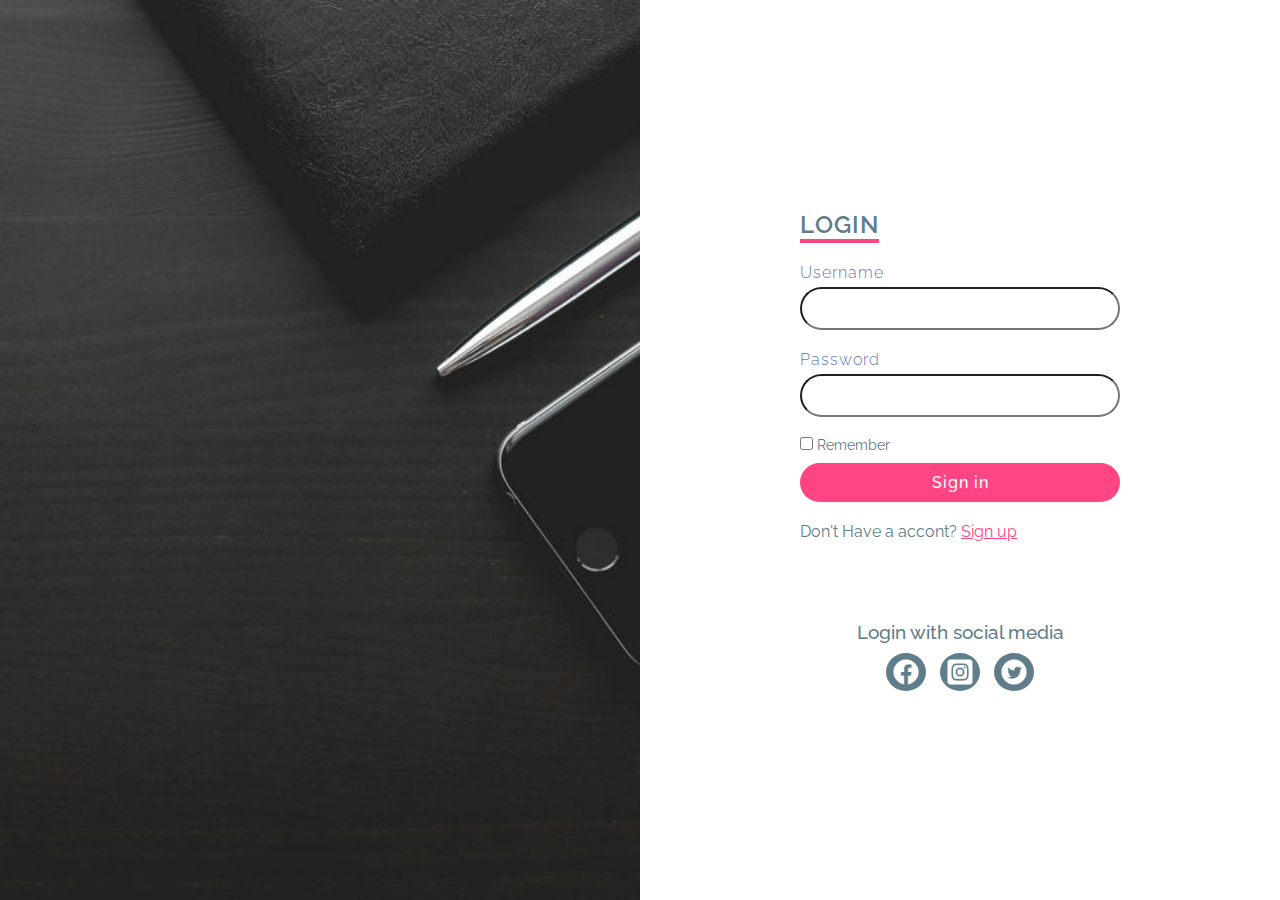
<file: logform.html>
<!DOCTYPE html>
<html lang="en">
<head>
    <meta charset="UTF-8">
    <meta http-equiv="X-UA-Compatible" content="IE=edge">
    <meta name="viewport" content="width=device-width, initial-scale=1.0">
    <title>Full screen log in form </title>
    <link href="./styles/style.css" type="text/css" rel="stylesheet"/>
</head>
<body>
    <section>
        <div class="imgBx"> 
            <img src="./img/nice.jpg"/>          
        </div>
        <div class="contentBx">
            <div class="formBx">
                <h2>Login</h2>
                <form>
                    <div class="inputBx">
                        <span>Username</span>
                        <input type="text" name=""/>
                    </div>
                    <div class="inputBx">
                        <span>Password</span>
                        <input type="text" name=""/>
                    </div>
                    <div class="remember">
                        <label><input type="checkbox" name=""/> Remember</label>
                    </div>
                    <div class="inputBx">
                        <input type="submit" value="Sign in" name=""/>
                    </div>
                    <div class="inputBx">
                        <p>
                            Don't Have a accont? <a href="#">Sign up</a>
                        </p>
                    </div>
                </form>  
                <h3>Login with social media</h3> 
                   <ul class="sci">
                       <li><img width="50px" src="./img/facebook.png"/></li>
                       <li><img width="50px" src="./img/instagram.png"/></li>
                       <li><img width="50px" src="./img/twitter.png"/></li>
                   </ul>        
            </div>
        </div>
    </section>
</body>
</html>
</file>
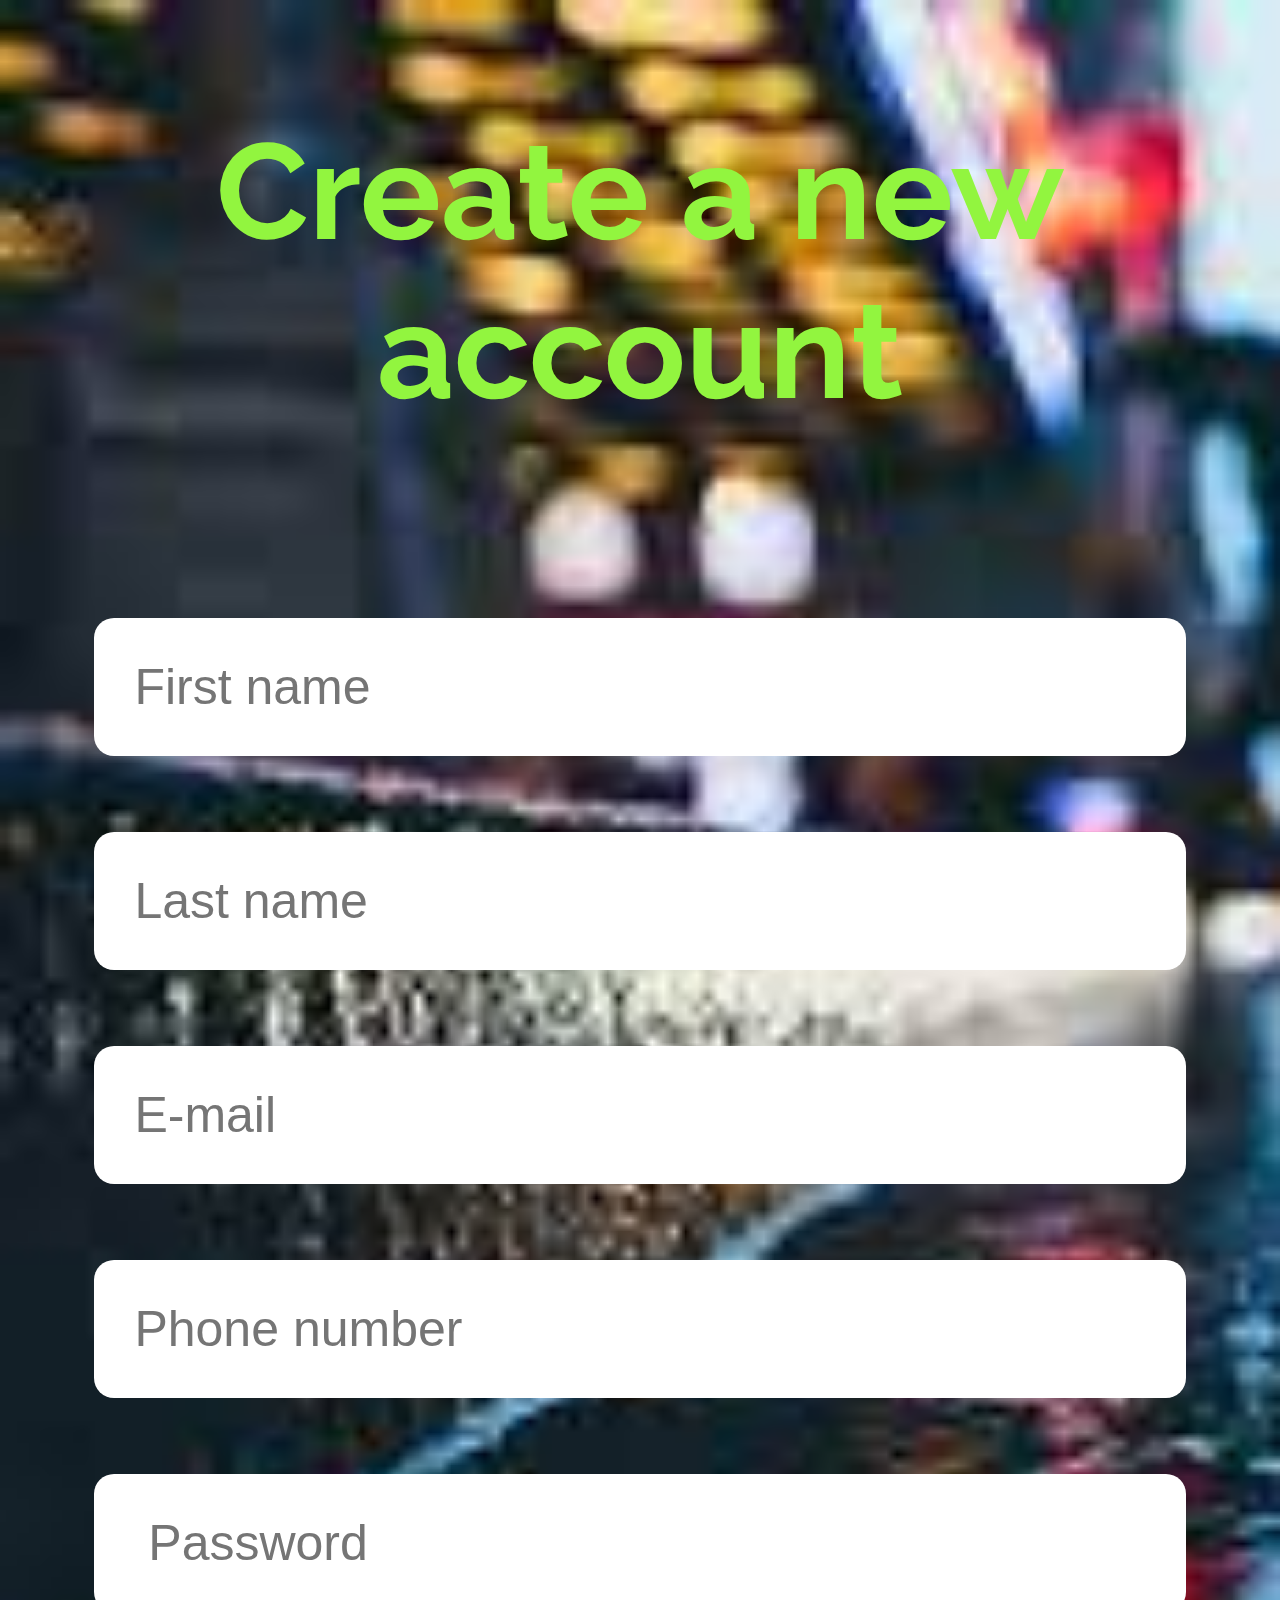
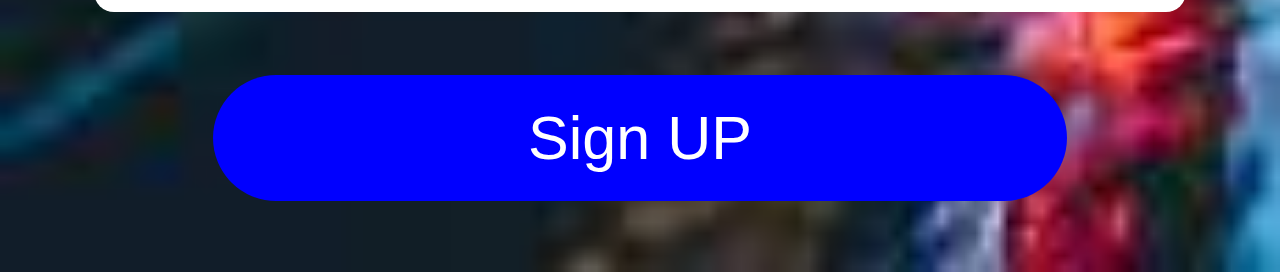
<file: newcreate.html>
<!DOCTYPE html>
<html>
<head>
   <title>Creat a new account</title>
   <link  type="text/css" rel="stylesheet" href="./styles/create.css"/>
   
</head>
<body>
     
    <div class="container">
      <div class="header">
        <h2>Create a new account</h2>
      </div>
      <div class="open">
        <input type="text" placeholder="First name"/>
        <input type="text" placeholder="Last name"/>
        <input type="text" placeholder="E-mail "/>
        <input type="text" placeholder="Phone number"/>
        <input type="password" placeholder=" Password"/>
      </div>
      <div class="login2">
        <button>Sign UP</button>
      </div>       
    </div>
      
    
</body>
</file>
<file: styles/style.css>
@import url('https://fonts.googleapis.com/css2?family=Raleway:ital,wght@0,100;0,200;0,300;0,400;0,500;0,600;0,700;0,800;0,900;1,100;1,200;1,300;1,400;1,500;1,600;1,700;1,800;1,900&display=swap');

*{
    margin: 0;
    padding: 0;
    box-sizing: border-box;
    font-family:'Raleway', sans-serif;
}
section{
    position: relative;
    width:relative;
    height: 100vh;
    display: flex;
}
section .imgBx{
    position: relative;
    width: 50%;
    height: 100%;
}
section .imgBx ::before{
    content: "";
    position:absolute;
    top: 0;
    left: 0;
    width: 100%;
    height: 100%;
    background:linear-gradient(225deg,#e91e63,#03a9f4);
    z-index: 1; 
    mix-blend-mode: screen;

}
section .imgBx img{
    position: absolute;
    top: 0;
    left: 0;
    width: 100%;
    height: 100%;
    object-fit: cover;

}
section .contentBx{
    display: flex;
    width: 50%;
    height: 100%;
    justify-content: center;
    align-items: center;
}
section .contentBx .formBx {
    width: 50%;
}
section .contentBx .formBx h2{
    color: #607d8b;
    font-weight: 600;
    font-size: 1.5em;
    text-transform: uppercase;
    margin-bottom: 20px;
    border-bottom: 4px solid #ff4584;
    display: inline-block;
    letter-spacing: 1px;
}
section .contentBx .formBx .inputBx{
    margin-bottom: 20px;
}
section .contentBx .formBx .inputBx span{
    font-size: 16px;
    margin-bottom: 5px;
    display: inline-block;
    color: #607db8;
    font-weight: 300;
    font-size: 16px;
    letter-spacing: 1px;
}
section .contentBx .formBx .inputBx input{
    width: 100%;
    padding: 10px 20px;
    outline: none;
    font-weight: 400;
    border: 1 px solid #607d8b;
    font-size: 16px;
    letter-spacing: 1px;
    color: #607d8b;
    background: transparent;
    border-radius:30px ;
}
section .contentBx .formBx .inputBx input[type="submit"]
{
    background: #ff4584;
    color: #fff;
    outline: none;
    border: none;
    font-weight: 500;
    cursor: pointer;
}
section .contentBx .formBx .inputBx input[type="submit"]:hover{
    background: #f53677;   
}
section .contentBx .formBx .remember{
    margin-bottom: 10px;
    color: #607d8b;
    font-weight: 400;
    font-size: 14px;  
}
section .contentBx .formBx .inputBx p{
    color: #607d8b;
}
section .contentBx .formBx .inputBx p a {
    color: #ff4584;
}
section .contentBx .formBx h3{
    color: #607d8b;
    text-align: center;
    margin: 80px 0 10px;
    font-weight: 500;
}
section .contentBx .formBx .sci{
    display: flex;
    justify-content: center;
    align-items: center;

}
section .contentBx .formBx .sci li {
    list-style: none;
    width: 40px;
    height: 38px;
    display: flex;
    justify-content: center;
    align-items: center;
    background: #607d8b;
    border-radius: 50%;
    margin: 0 7px;
    cursor: pointer;
}
section .contentBx .formBx .sci li :hover{
    background: #ff4584;
}
section .contentBx .formBx .sci li img{
    transform: scale(0.5);
    filter: invert(1);   
}

@media(max-width : 768px)
{
    section .imgBx {
        position: absolute;
        top: 0;
        left: 0;       
        width: 100%;
        height: 100%;
    }
    section .contentBx {
        display: flex;
        width: 100%;
        height: 100%;
        justify-content: center;
        align-items: center;
        z-index: 1;
    }
    section .contentBx .formBx {
        width: 100%;
        padding: 40px;
        background: rgb(225 225 225 / 0.9);
        margin: 50px;
    }
    section .contentBx .formBx h3 {
        color: #607d8b;
        text-align: center;
        margin: 80px 0 10px;
        font-weight: 500;
    
}
</file>
<file: styles/create.css>
@import url('https://fonts.googleapis.com/css2?family=Raleway:ital,wght@0,100;0,200;0,300;0,400;0,500;0,600;0,700;0,800;0,900;1,100;1,200;1,300;1,400;1,500;1,600;1,700;1,800;1,900&display=swap');
body{
    background: url(../img/images13.jpg);
    background-size: cover;
} 
.container{
    text-align: center;
    width: 100%;
    background: no-repeat;
} 
.header {
    color: #92f53f;
    font-size: 90px;
    font-family:  'Raleway', sans-serif;
    text-align: center;
}
.open input{
    width: 80%;
    padding: 40px;
    margin:auto;
    margin-top: 76px;
    font-size: 50px;
    border-radius: 20px;
    border: none;
}
.open {
   width: 100%;
   text-align: center;
}
.login2 {
    text-align: center;
    padding: 63px;
}
.login2 button {
    padding: 28px;
    width: 75%;
    color: white;
    font-size: 61px;
    border: none;
    border-radius: 85px;
    cursor: pointer;
    background: blue;
}
</file>
